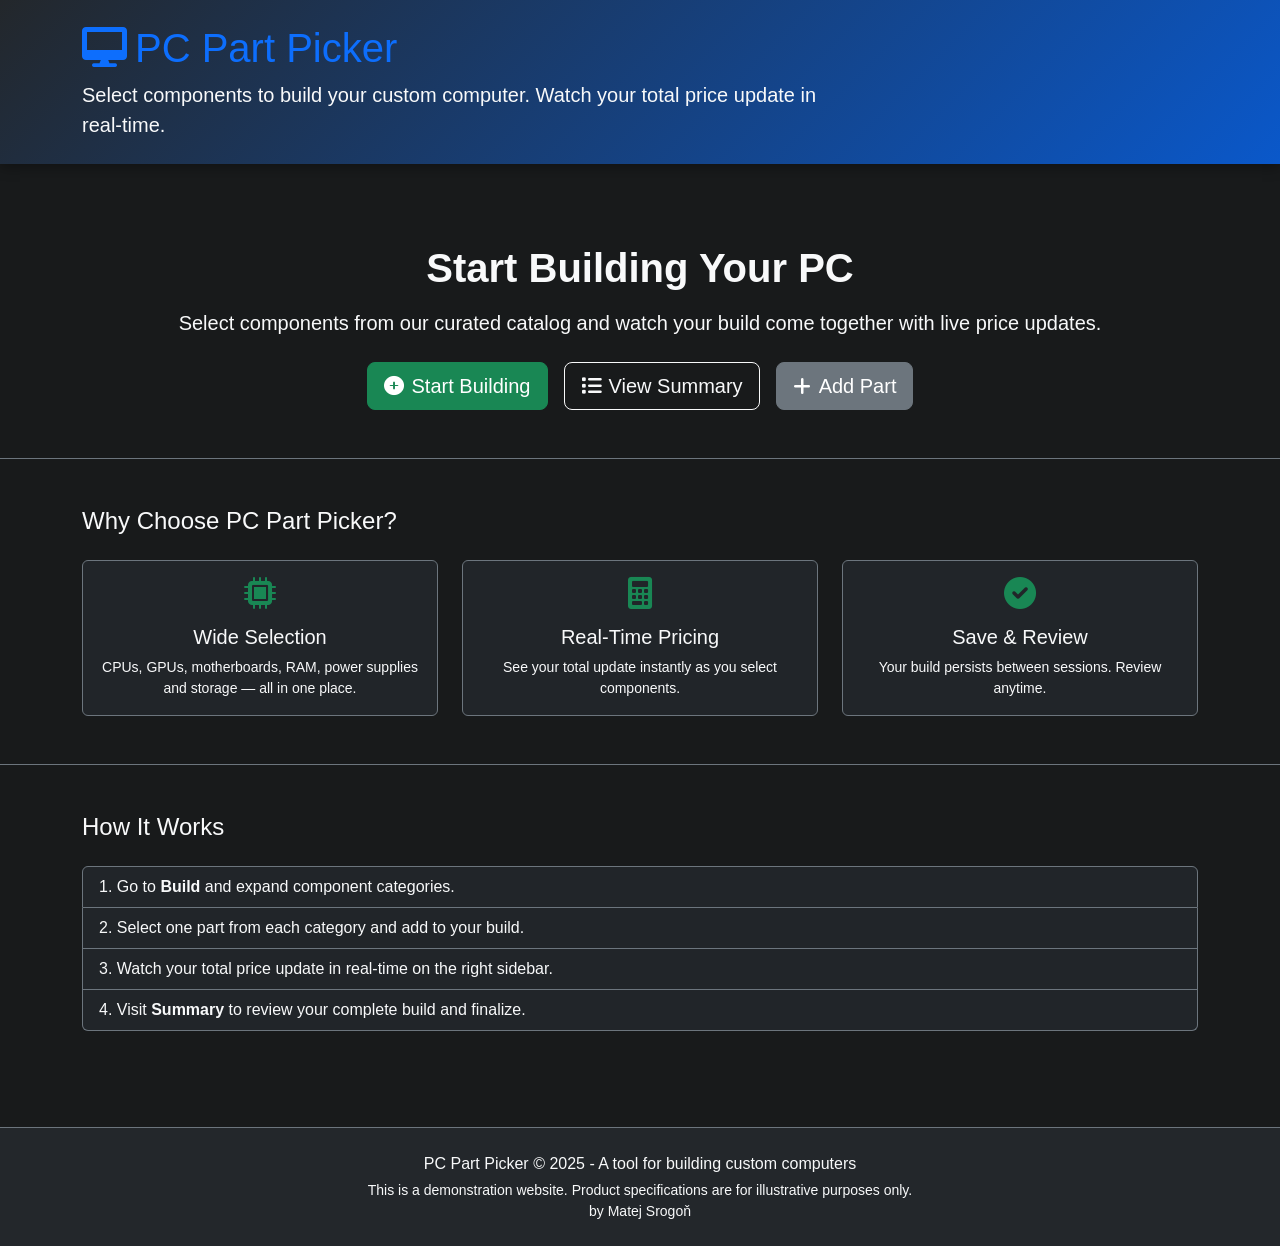
<file: index.html>
<!doctype html>
<html lang="en">
    <head>
        <!-- Required meta tags -->
        <meta charset="utf-8" />
        <meta name="viewport" content="width=device-width, initial-scale=1, shrink-to-fit=no" />
        <title>PC Part Picker — Home</title>

        <!-- Bootstrap CSS v5.3.2 -->
        <link
            href="https://cdn.jsdelivr.net/npm/bootstrap@5.3.2/dist/css/bootstrap.min.css"
            rel="stylesheet"
            integrity="sha384-T3c6CoIi6uLrA9TneNEoa7RxnatzjcDSCmG1MXxSR1GAsXEV/Dwwykc2MPK8M2HN"
            crossorigin="anonymous"
        />

        <!-- Font Awesome & custom styles -->
        <link rel="stylesheet" href="https://cdnjs.cloudflare.com/ajax/libs/font-awesome/6.0.0/css/all.min.css" />
        <link rel="stylesheet" href="style.css" />
    </head>

    <body>
        <header class="header">
            <div class="container">
                <div class="row align-items-center">
                    <div class="col-md-8">
                        <a class="nadpis" href="index.html"><h1><i class="fas fa-desktop me-2"></i>PC Part Picker</h1></a>
                        <p class="lead mb-0">Select components to build your custom computer. Watch your total price update in real-time.</p>
                    </div>
                </div>
            </div>
        </header>

        <main>
            <section class="py-5 text-center">
                <div class="container">
                    <h2 class="display-6 fw-bold mb-3">Start Building Your PC</h2>
                    <p class="lead mb-4">Select components from our curated catalog and watch your build come together with live price updates.</p>
                    <div class="d-flex justify-content-center gap-3 flex-wrap">
                        <a href="partPick.html" class="btn btn-success btn-lg">
                            <i class="fas fa-plus-circle me-2"></i>Start Building
                        </a>
                        <a href="druha.html" class="btn btn-outline-light btn-lg">
                            <i class="fas fa-list me-2"></i>View Summary
                        </a>
                        <a href="edit.html" class="btn btn-secondary btn-lg">
                            <i class="fas fa-plus me-2"></i>Add Part
                        </a>
                    </div>
                </div>
            </section>

            <section class="py-5 border-top border-secondary">
                <div class="container">
                    <h3 class="h4 mb-4">Why Choose PC Part Picker?</h3>
                    <div class="row g-4">
                        <div class="col-md-4">
                            <div class="card bg-dark text-light border-secondary h-100">
                                <div class="card-body text-center">
                                    <i class="fas fa-microchip fa-2x mb-3 text-success"></i>
                                    <h5 class="card-title">Wide Selection</h5>
                                    <p class="card-text small">CPUs, GPUs, motherboards, RAM, power supplies and storage — all in one place.</p>
                                </div>
                            </div>
                        </div>
                        <div class="col-md-4">
                            <div class="card bg-dark text-light border-secondary h-100">
                                <div class="card-body text-center">
                                    <i class="fas fa-calculator fa-2x mb-3 text-success"></i>
                                    <h5 class="card-title">Real-Time Pricing</h5>
                                    <p class="card-text small">See your total update instantly as you select components.</p>
                                </div>
                            </div>
                        </div>
                        <div class="col-md-4">
                            <div class="card bg-dark text-light border-secondary h-100">
                                <div class="card-body text-center">
                                    <i class="fas fa-check-circle fa-2x mb-3 text-success"></i>
                                    <h5 class="card-title">Save & Review</h5>
                                    <p class="card-text small">Your build persists between sessions. Review anytime.</p>
                                </div>
                            </div>
                        </div>
                    </div>
                </div>
            </section>

            <section class="py-5 border-top border-secondary">
                <div class="container">
                    <h3 class="h4 mb-4">How It Works</h3>
                    <ol class="list-group list-group-numbered bg-dark border-secondary">
                        <li class="list-group-item bg-dark text-light border-secondary">Go to <strong>Build</strong> and expand component categories.</li>
                        <li class="list-group-item bg-dark text-light border-secondary">Select one part from each category and add to your build.</li>
                        <li class="list-group-item bg-dark text-light border-secondary">Watch your total price update in real-time on the right sidebar.</li>
                        <li class="list-group-item bg-dark text-light border-secondary">Visit <strong>Summary</strong> to review your complete build and finalize.</li>
                    </ol>
                </div>
            </section>
        </main>

        <footer class="footer py-4 border-top border-secondary mt-5">
            <div class="container">
                <p class="mb-1">PC Part Picker &copy; 2025 - A tool for building custom computers</p>
                <p class="mb-0 small">This is a demonstration website. Product specifications are for illustrative purposes only.</p>
                <p class="mb-0 small">by Matej Srogoň</p>
            </div>
        </footer>

        <!-- Bootstrap JavaScript Libraries -->
        <script
            src="https://cdn.jsdelivr.net/npm/@popperjs/core@2.11.8/dist/umd/popper.min.js"
            integrity="sha384-I7E8VVD/ismYTF4hNIPjVp/Zjvgyol6VFvRkX/vR+Vc4jQkC+hVqc2pM8ODewa9r"
            crossorigin="anonymous"
        ></script>

        <script
            src="https://cdn.jsdelivr.net/npm/bootstrap@5.3.2/dist/js/bootstrap.min.js"
            integrity="sha384-BBtl+eGJRgqQAUMxJ7pMwbEyER4l1g+O15P+16Ep7Q9Q+zqX6gSbd85u4mG4QzX+"
            crossorigin="anonymous"
        ></script>
    </body>
</html>
</file>
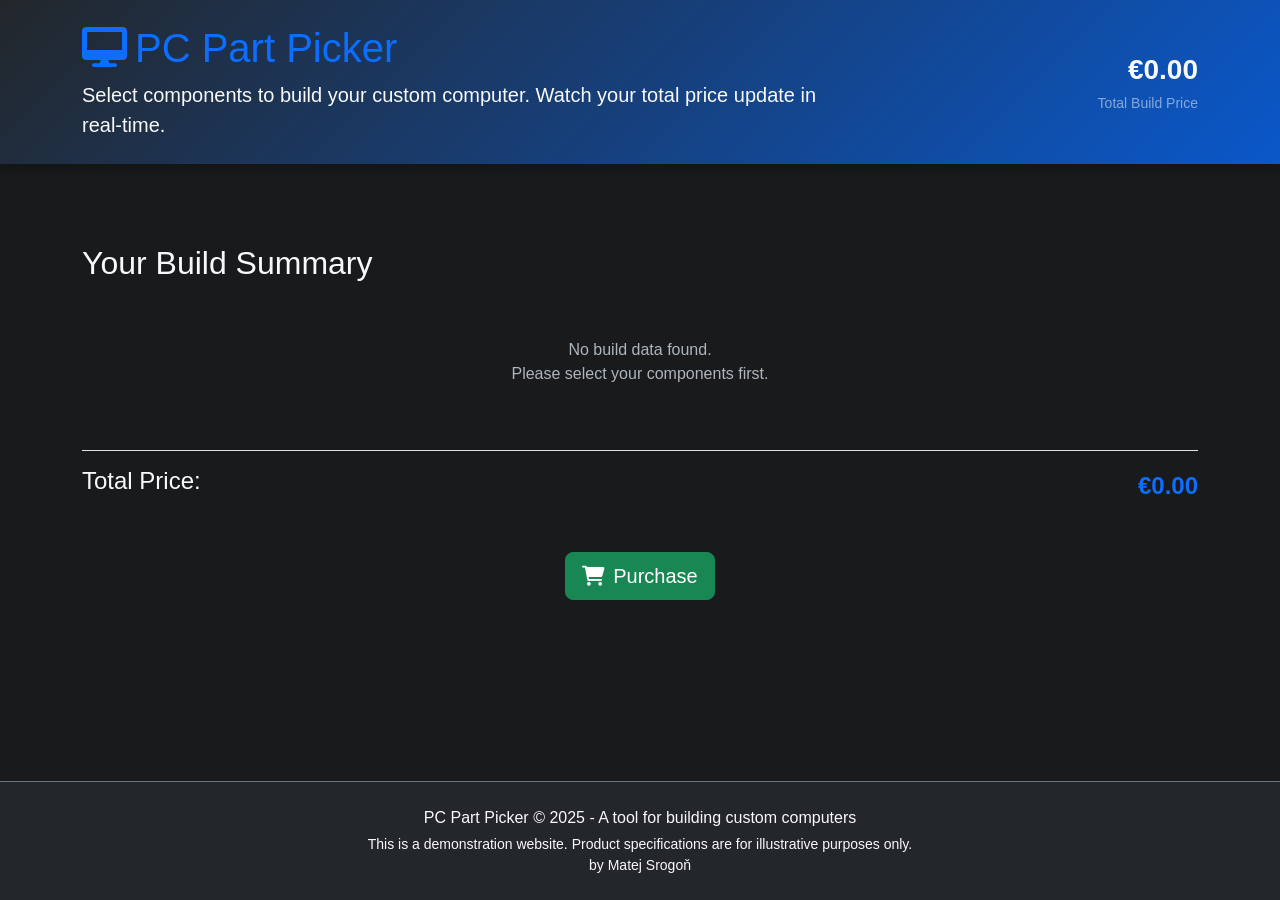
<file: druha.html>
<!doctype html>
<html lang="en">
<head>
    <title>Title</title>
    <!-- Required meta tags -->
    <meta charset="utf-8" />
    <meta
        name="viewport"
        content="width=device-width, initial-scale=1, shrink-to-fit=no"
    />

    <!-- Bootstrap CSS v5.2.1 -->
    <link
        href="https://cdn.jsdelivr.net/npm/bootstrap@5.3.2/dist/css/bootstrap.min.css"
        rel="stylesheet"
        integrity="sha384-T3c6CoIi6uLrA9TneNEoa7RxnatzjcDSCmG1MXxSR1GAsXEV/Dwwykc2MPK8M2HN"
        crossorigin="anonymous"
    />
    <link rel="stylesheet" href="https://cdnjs.cloudflare.com/ajax/libs/font-awesome/6.0.0/css/all.min.css">
    <link rel="stylesheet" href="style.css">
</head>

<body>
    <header class="header">
        <div class="container">
            <div class="row align-items-center">
                <div class="col-md-8">
                    <a class="nadpis" href="index.html"><h1><i class="fas fa-desktop me-2"></i>PC Part Picker</h1></a>
                    <p class="lead mb-0">Select components to build your custom computer. Watch your total price update in real-time.</p>
                </div>
                <div class="col-md-4 text-md-end">
                    <div class="total-price-display fs-3 fw-bold">€0.00</div>
                    <small class="text-white-50">Total Build Price</small>
                </div>
            </div>
        </div>
    </header>

    <main>
        <div class="container mt-5">
            <h2>Your Build Summary</h2>
            <div id="summary-list"></div>
            <div class="d-flex justify-content-between align-items-center mt-4 border-top pt-3">
                <h4>Total Price:</h4>
                <div id="summary-total-price" class="fs-4 fw-bold text-primary">€0.00</div>
            </div>
            <div class="text-center mt-5">
                <button id="purchaseBtn" class="btn btn-lg btn-success">
                    <i class="fas fa-shopping-cart me-2"></i>Purchase
                </button>
            </div>
        </div>
    </main>

    <script type="module" src="druhy.js"></script>
    <script
        src="https://cdn.jsdelivr.net/npm/@popperjs/core@2.11.8/dist/umd/popper.min.js"
        integrity="sha384-I7E8VVD/ismYTF4hNIPjVp/Zjvgyol6VFvRkX/vR+Vc4jQkC+hVqc2pM8ODewa9r"
        crossorigin="anonymous"
    ></script>

    <script
        src="https://cdn.jsdelivr.net/npm/bootstrap@5.3.2/dist/js/bootstrap.min.js"
        integrity="sha384-BBtl+eGJRgqQAUMxJ7pMwbEyER4l1g+O15P+16Ep7Q9Q+zqX6gSbd85u4mG4QzX+"
        crossorigin="anonymous"
    ></script>
    <script>
        // Open YouTube in a new tab instead of embedding a modal
        document.getElementById('purchaseBtn').addEventListener('click', function() {
            window.open('https://www.youtube.com/watch?v=dQw4w9WgXcQ', '_blank', 'noopener');
        });
    </script>
    <footer class="footer py-4 border-top border-secondary mt-5">
        <div class="container">
            <p class="mb-1">PC Part Picker &copy; 2025 - A tool for building custom computers</p>
            <p class="mb-0 small">This is a demonstration website. Product specifications are for illustrative purposes only.</p>
            <p class="mb-0 small">by Matej Srogoň</p>
        </div>
    </footer>
</body>
</html>
</file>
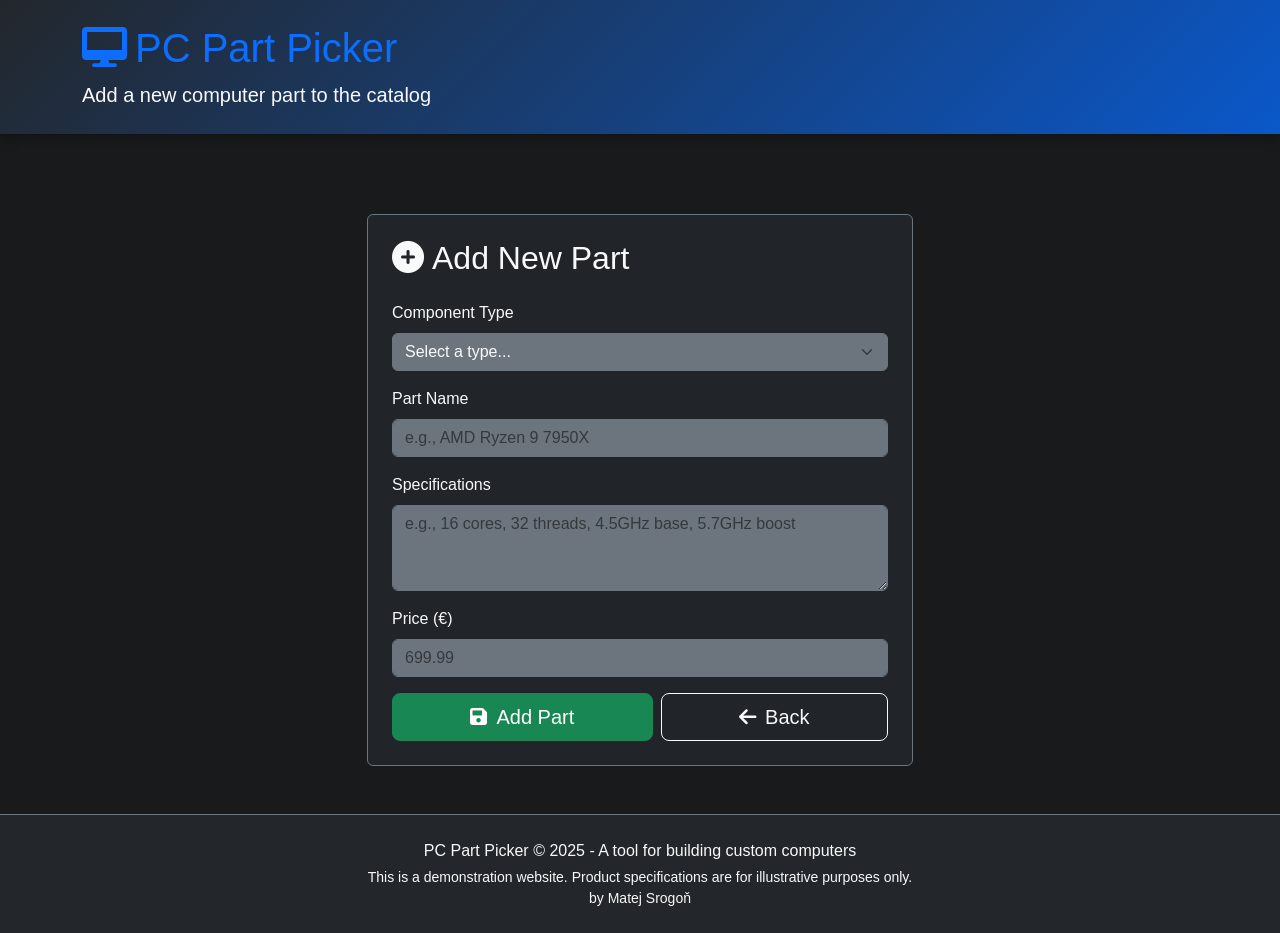
<file: edit.html>
<!doctype html>
<html lang="en">
<head>
    <meta charset="utf-8" />
    <meta name="viewport" content="width=device-width, initial-scale=1, shrink-to-fit=no" />
    <title>Add Computer Part - PC Part Picker</title>

    <!-- Bootstrap CSS v5.3.2 -->
    <link
        href="https://cdn.jsdelivr.net/npm/bootstrap@5.3.2/dist/css/bootstrap.min.css"
        rel="stylesheet"
        integrity="sha384-T3c6CoIi6uLrA9TneNEoa7RxnatzjcDSCmG1MXxSR1GAsXEV/Dwwykc2MPK8M2HN"
        crossorigin="anonymous"
    />
    <!-- Font Awesome -->
    <link rel="stylesheet" href="https://cdnjs.cloudflare.com/ajax/libs/font-awesome/6.0.0/css/all.min.css">
    <link rel="stylesheet" href="style.css">
</head>

<body>
    <header class="header">
        <div class="container">
            <div class="row align-items-center">
                <div class="col-md-8">
                    <a class="nadpis" href="index.html"><h1><i class="fas fa-desktop me-2"></i>PC Part Picker</h1></a>
                    <p class="lead mb-0">Add a new computer part to the catalog</p>
                </div>
            </div>
        </div>
    </header>

    <main>
        <div class="container mt-5">
            <div class="row justify-content-center">
                <div class="col-md-6">
                    <div class="card bg-dark text-light border-secondary">
                        <div class="card-body p-4">
                            <h2 class="card-title mb-4"><i class="fas fa-plus-circle me-2"></i>Add New Part</h2>
                            <form id="addPartForm">
                                <div class="mb-3">
                                    <label for="partType" class="form-label">Component Type</label>
                                    <select class="form-select bg-secondary text-light border-secondary" id="partType" required>
                                        <option value="">Select a type...</option>
                                        <option value="cpu">CPU (Processor)</option>
                                        <option value="gpu">GPU (Graphics Card)</option>
                                        <option value="motherboard">Motherboard</option>
                                        <option value="ram">RAM (Memory)</option>
                                        <option value="psu">PSU (Power Supply)</option>
                                        <option value="storage">Storage (SSD/HDD)</option>
                                    </select>
                                </div>

                                <div class="mb-3">
                                    <label for="partName" class="form-label">Part Name</label>
                                    <input type="text" class="form-control bg-secondary text-light border-secondary" id="partName" placeholder="e.g., AMD Ryzen 9 7950X" required>
                                </div>

                                <div class="mb-3">
                                    <label for="partSpecs" class="form-label">Specifications</label>
                                    <textarea class="form-control bg-secondary text-light border-secondary" id="partSpecs" rows="3" placeholder="e.g., 16 cores, 32 threads, 4.5GHz base, 5.7GHz boost" required></textarea>
                                </div>

                                <div class="mb-3">
                                    <label for="partPrice" class="form-label">Price (€)</label>
                                    <input type="number" class="form-control bg-secondary text-light border-secondary" id="partPrice" placeholder="699.99" step="0.01" min="0" required>
                                </div>

                                <div class="d-flex gap-2">
                                    <button type="submit" class="btn btn-success btn-lg flex-grow-1">
                                        <i class="fas fa-save me-2"></i>Add Part
                                    </button>
                                    <a href="partPick.html" class="btn btn-outline-light btn-lg flex-grow-1">
                                        <i class="fas fa-arrow-left me-2"></i>Back
                                    </a>
                                </div>
                            </form>
                        </div>
                    </div>
                </div>
            </div>
        </div>
    </main>

    <footer class="footer py-4 border-top border-secondary mt-5">
        <div class="container">
            <p class="mb-1">PC Part Picker &copy; 2025 - A tool for building custom computers</p>
            <p class="mb-0 small">This is a demonstration website. Product specifications are for illustrative purposes only.</p>
            <p class="mb-0 small">by Matej Srogoň</p>
        </div>
    </footer>

    <script src="https://cdn.jsdelivr.net/npm/@popperjs/core@2.11.8/dist/umd/popper.min.js"
        integrity="sha384-I7E8VVD/ismYTF4hNIPjVp/Zjvgyol6VFvRkX/vR+Vc4jQkC+hVqc2pM8ODewa9r"
        crossorigin="anonymous"></script>
    <script src="https://cdn.jsdelivr.net/npm/bootstrap@5.3.2/dist/js/bootstrap.min.js"
        integrity="sha384-BBtl+eGJRgqQAUMxJ7pMwbEyER4l1g+O15P+16Ep7Q9Q+zqX6gSbd85u4mG4QzX+"
        crossorigin="anonymous"></script>
    <script type="module">
        import { itemList } from './data.js';

        document.getElementById('addPartForm').addEventListener('submit', function(e) {
            e.preventDefault();

            const partType = document.getElementById('partType').value;
            const partName = document.getElementById('partName').value;
            const partSpecs = document.getElementById('partSpecs').value;
            const partPrice = parseFloat(document.getElementById('partPrice').value);

            if (!partType || !partName || !partSpecs || isNaN(partPrice)) {
                alert('Please fill in all fields');
                return;
            }

            const nextId = Math.max(...itemList[partType].map(p => p.id), 0) + 1;
            const newPart = { id: nextId, name: partName, specs: partSpecs, price: partPrice, image: 'custom.png' };

            // Merge into a customParts structure held in localStorage as plain text JSON
            let customStore = null;
            try {
                customStore = JSON.parse(localStorage.getItem('customPartsTxt')) || { customParts: { cpu: [], gpu: [], motherboard: [], ram: [], psu: [], storage: [] } };
            } catch {
                customStore = { customParts: { cpu: [], gpu: [], motherboard: [], ram: [], psu: [], storage: [] } };
            }
            customStore.customParts[partType].push(newPart);

            // Save back as text JSON
            localStorage.setItem('customPartsTxt', JSON.stringify(customStore));

            alert('Part added successfully!');
            this.reset();
            setTimeout(() => { window.location.href = 'partPick.html'; }, 500);
        });
    </script>
</body>
</html>
</file>
<file: style.css>
:root {
    --primary-color: #0d6efd;
    --secondary-color: #343a40;
    --dark-color: #181a1b;
    --light-color: #f8f9fa;
    --success-color: #198754;
    --card-bg: #23272b;
    --border-color: #343a40;
    --text-color: #f8f9fa;
    --muted-text: #adb5bd;
}

html, body {
    height: 100%;
}

body {
    display: flex;
    flex-direction: column;
    background-color: var(--dark-color);
    color: var(--text-color);
    font-family: 'Segoe UI', Tahoma, Geneva, Verdana, sans-serif;
}

main {
    flex: 1;
}

.header {
    background: linear-gradient(135deg, #23272b, #0a58ca);
    color: var(--text-color);
    padding: 1.5rem 0;
    margin-bottom: 2rem;
    box-shadow: 0 4px 12px rgba(0, 0, 0, 0.3);
}

.part-category {
    background-color: var(--card-bg);
    border-radius: 8px;
    box-shadow: 0 2px 10px rgba(0, 0, 0, 0.3);
    margin-bottom: 1.5rem;
    overflow: hidden;
    border-left: 4px solid var(--primary-color);
}

.products-grid {
    padding: 1.5rem 0;
}

.product-image img {
    max-height: 100%;
    max-width: 100%;
    object-fit: contain;
}

.product-name {
    color: var(--text-color);
}


.product-price {
    color: var(--success-color);
}

.build-summary {
    background-color: var(--card-bg);
    border-radius: 8px;
    box-shadow: 0 4px 15px rgba(0, 0, 0, 0.3);
    padding: 1.5rem;
    margin-top: 2rem;
    position: sticky;
    top: 20px;
}

.build-item {
    display: flex;
    justify-content: space-between;
    align-items: center;
    padding: 0.75rem 0;
    border-bottom: 1px solid var(--border-color);
}

.build-item:last-child {
    border-bottom: none;
}

.total-price {
    font-weight: 700;
    font-size: 1.5rem;
    color: var(--primary-color);
}

.empty-build {
    text-align: center;
    color: var(--muted-text);
    padding: 2rem 0;
}

.empty-build i {
    font-size: 3rem;
    margin-bottom: 1rem;
    color: var(--border-color);
}

.remove-item {
    color: red;
    cursor: pointer;
    font-size: 1.2rem;
}

.remove-item:hover {
    color: red;
}

.part-icon {
    width: 40px;
    height: 40px;
    background-color: #181a1b;
    border-radius: 50%;
    display: flex;
    align-items: center;
    justify-content: center;
    margin-right: 1rem;
    color: var(--primary-color);
}

.rolldown-button:not(.collapsed) {
    background-color: rgba(13, 110, 253, 0.05);
    color: var(--primary-color);
}

.rolldown-button:focus {
    box-shadow: none;
    border-color: rgba(0,0,0,.125);
}

.rolldown-header {
    padding: 1rem 1.5rem;
    background-color: #23272b;
    border-bottom: 1px solid var(--border-color);
    cursor: pointer;
    display: flex;
    justify-content: space-between;
    align-items: center;
    color: var(--text-color);
    position: relative;
    z-index: 1;
}

.rolldown-header:hover {
    background-color: #212529;
}

.rolldown-icon {
    margin-left: 1rem;
    font-size: 1.2rem;
    transition: transform 0.2s;
}

.rolldown-button:not(.collapsed) .rolldown-icon {
    transform: rotate(180deg);
}

.footer {
    margin-top: auto;
    padding: 2rem 0;
    background-color: #23272b;
    color: var(--text-color);
    text-align: center;
}

.nadpis {
    text-decoration: none;
}
</file>
